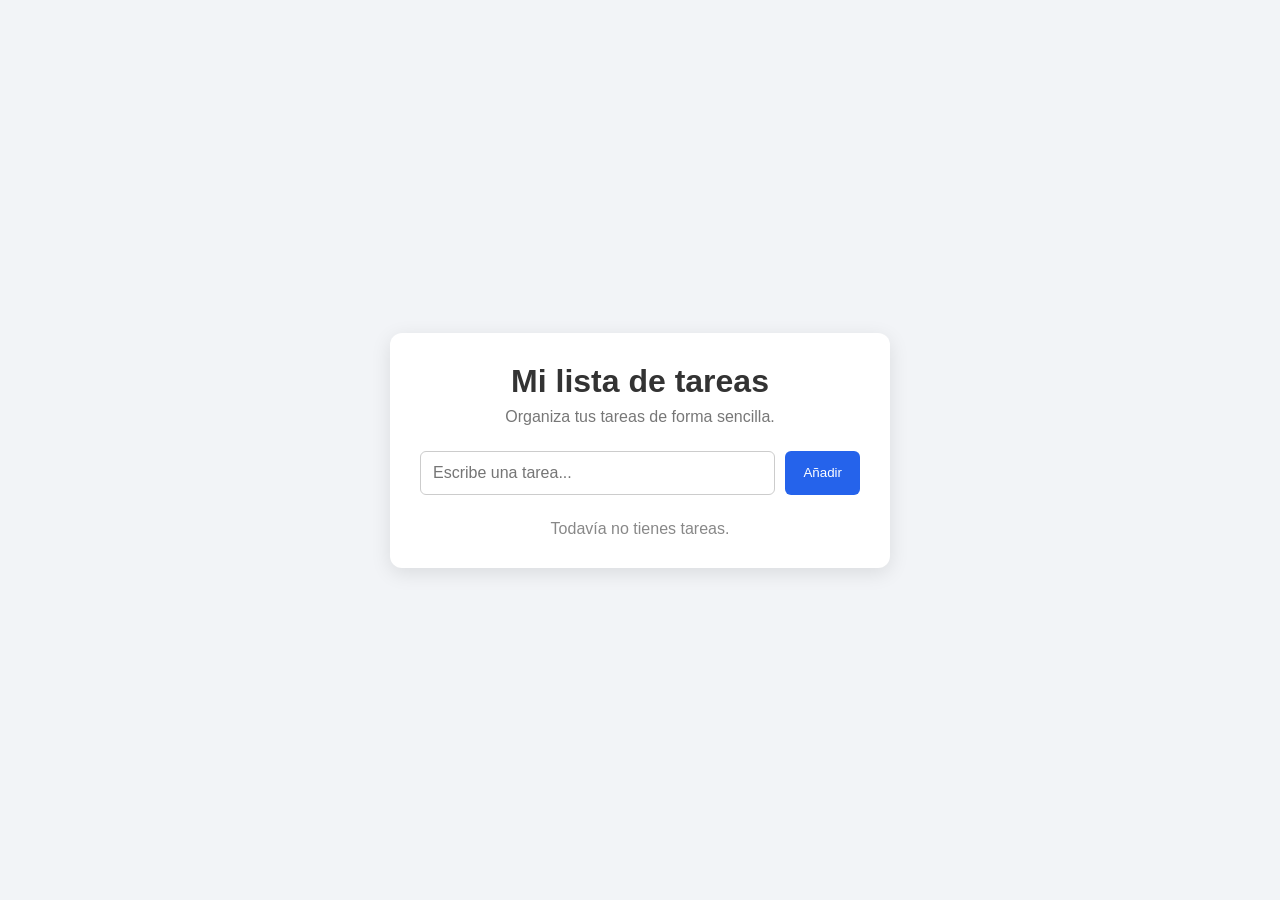
<file: Nuevo_Proyecto/index.html>
<!DOCTYPE html>
<html lang="es">
<head>
    <meta charset="UTF-8">
    <meta name="viewport" content="width=device-width, initial-scale=1.0">
    <title>Mi lista de tareas</title>

    <!-- Conectamos el CSS -->
    <link rel="stylesheet" href="style.css">
</head>
<body>

    <main class="contenedor">
        <h1>Mi lista de tareas</h1>
        <p class="subtitulo">Organiza tus tareas de forma sencilla.</p>

        <div class="entrada">
            <input 
                type="text" 
                id="tareaInput" 
                placeholder="Escribe una tarea..."
            >
            <button id="agregarBtn">Añadir</button>
        </div>

        <ul id="listaTareas"></ul>

        <p id="mensaje" class="mensaje">
            Todavía no tienes tareas.
        </p>
    </main>

    <!-- Conectamos el JavaScript -->
    <script src="script.js"></script>
</body>
</html>
</file>
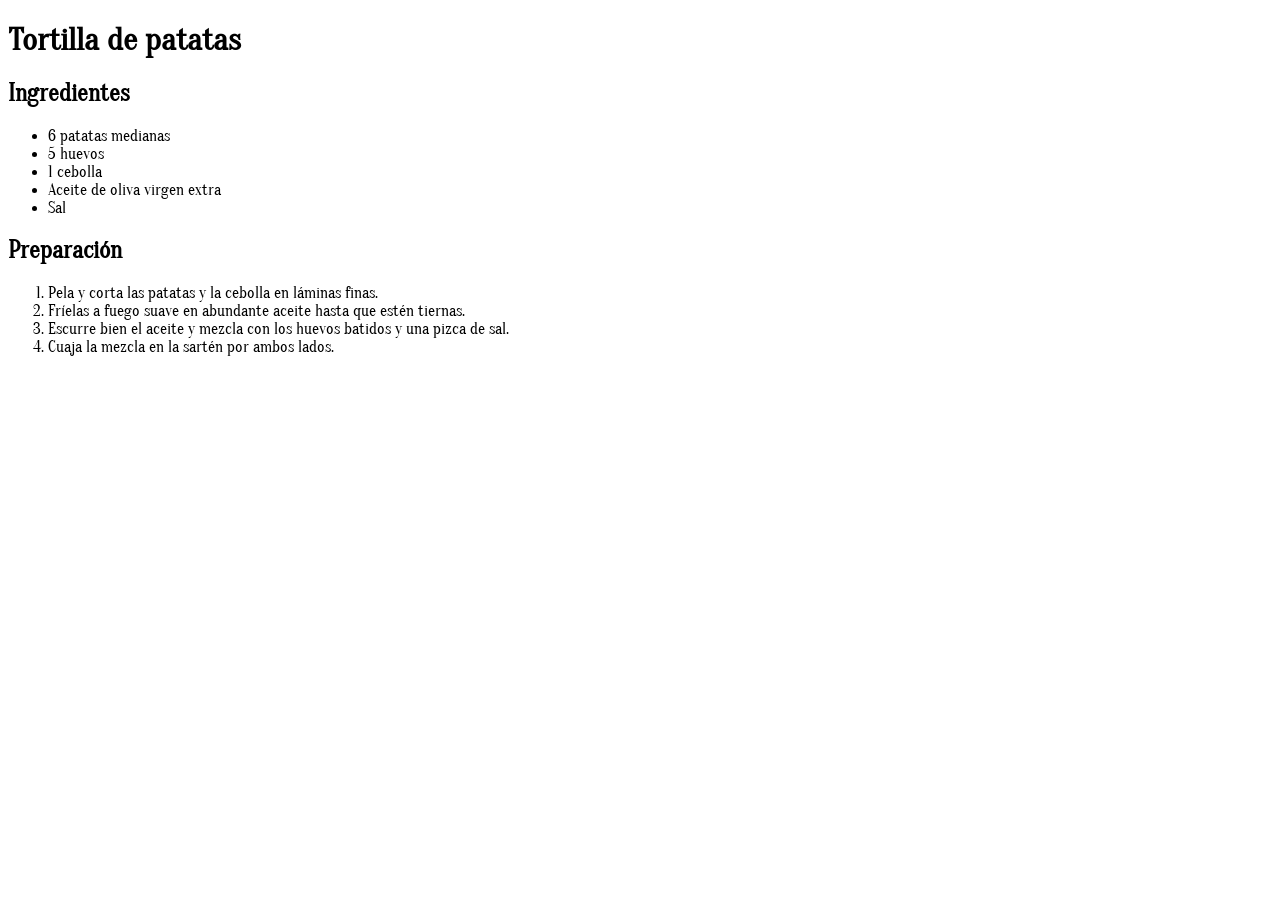
<file: Receta_Font/index.html>
<!DOCTYPE html>
<html lang="es">
<head>
  <meta charset="UTF-8">
  <meta name="viewport" content="width=device-width, initial-scale=1.0">
  <title>Tortilla de patatas · Con tipografía de Google Fonts</title>


  <link rel="stylesheet" href="style.css">

  <!-- DOCUMENTACION:
  1. Se añade Google Fonts
  2. Se importa la fuente Outfit
  3. Se importa Outfit en todo el body del html desde el css 
  -->
  <!-- <link rel="preconnect" href="https://fonts.googleapis.com">
  <link rel="preconnect" href="https://fonts.gstatic.com" crossorigin>
  <link href="https://fonts.googleapis.com/css2?family=Outfit:wght@100..900&display=swap" rel="stylesheet"> -->

  <!--DOCUMENTACION
  1. Se añade Google Fonts
  2. Se importa la fuente Oranienbaum
  3. Se importa Oranienbaum en todo el body del html desde el css
  -->
  <link rel="preconnect" href="https://fonts.googleapis.com">
  <link rel="preconnect" href="https://fonts.gstatic.com" crossorigin>
  <link href="https://fonts.googleapis.com/css2?family=Oranienbaum&display=swap" rel="stylesheet">

</head>
<body>

  <h1>Tortilla de patatas</h1>

  <h2>Ingredientes</h2>
  <ul>
    <li>6 patatas medianas</li>
    <li>5 huevos</li>
    <li>1 cebolla</li>
    <li>Aceite de oliva virgen extra</li>
    <li>Sal</li>
  </ul>

  <h2>Preparación</h2>
  <ol>
    <li>Pela y corta las patatas y la cebolla en láminas finas.</li>
    <li>Fríelas a fuego suave en abundante aceite hasta que estén tiernas.</li>
    <li>Escurre bien el aceite y mezcla con los huevos batidos y una pizca de sal.</li>
    <li>Cuaja la mezcla en la sartén por ambos lados.</li>
  </ol>

</body>
</html>
</file>
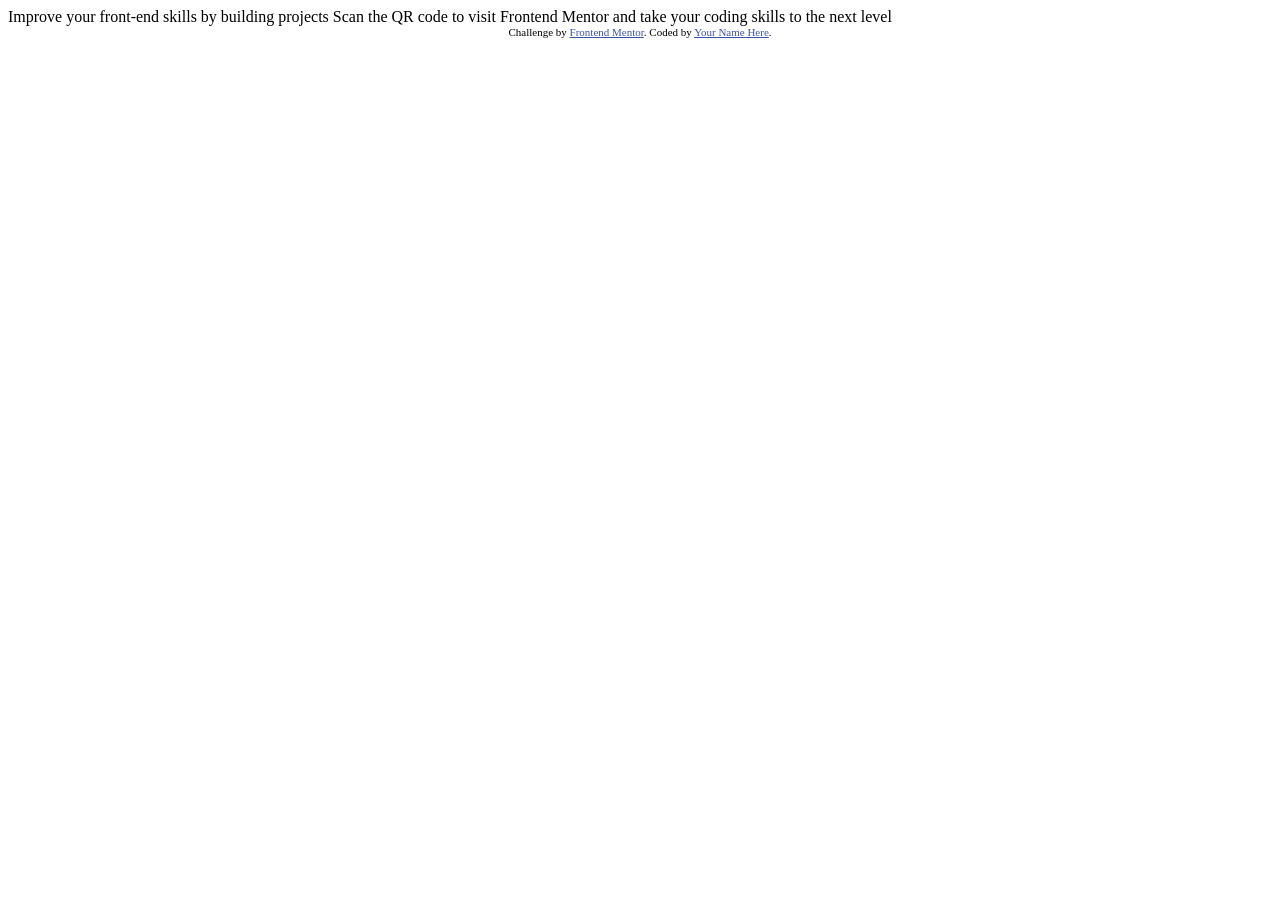
<file: qr-code-component-main-2/qr-code-component-main-2/index.html>
<!DOCTYPE html>
<html lang="en">
<head>
  <meta charset="UTF-8">
  <meta name="viewport" content="width=device-width, initial-scale=1.0"> <!-- displays site properly based on user's device -->

  <link rel="icon" type="image/png" sizes="32x32" href="./images/favicon-32x32.png">
  
  <title>Frontend Mentor | QR code component</title>

  <!-- Feel free to remove these styles or customise in your own stylesheet 👍 -->
  <style>
    .attribution { font-size: 0.6875rem; text-align: center; }
    .attribution a { color: hsl(228, 45%, 44%); }
  </style>
</head>
<body>

  Improve your front-end skills by building projects

  Scan the QR code to visit Frontend Mentor and take your coding skills to the next level
  
  <footer class="attribution">
    Challenge by <a href="https://www.frontendmentor.io?ref=challenge">Frontend Mentor</a>. 
    Coded by <a href="#">Your Name Here</a>.
  </footer>
</body>
</html>
</file>
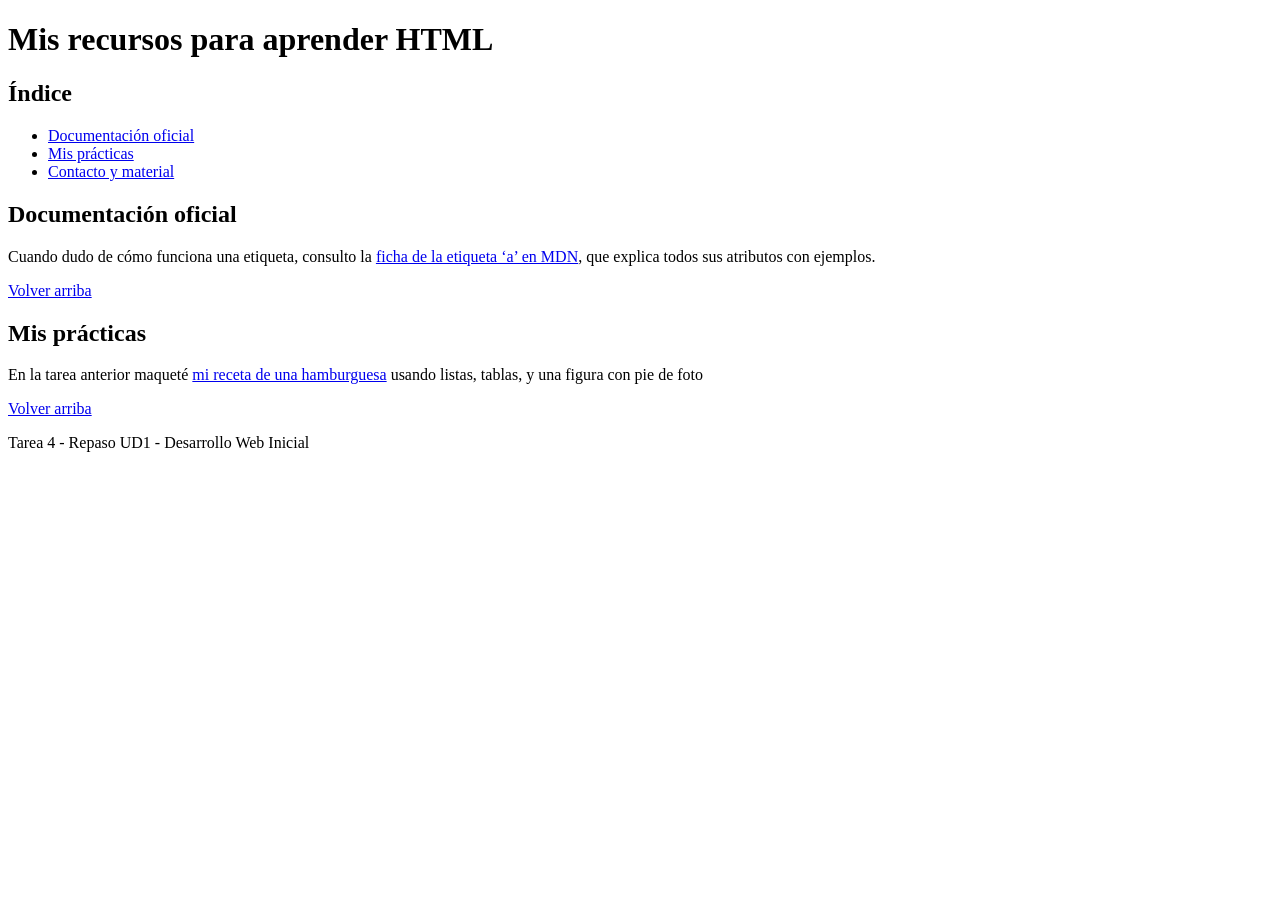
<file: recursos.html>
<!DOCTYPE html>
<html lang="es">
<head>
    <meta charset="UTF-8">
    <meta name="viewport" content="width=device-width, initial-scale=1.0">
    <title>Recursos - Daniel Marchal</title>
</head>
<body>

    <header id="inicio">
        <h1>Mis recursos para aprender HTML</h1>
        <nav>
            <h2>Índice</h2>

            <ul>
                <li>
                    <a href="#documentacion">Documentación oficial</a>
                </li>
                <li>
                    <a href="#practicas">Mis prácticas</a>
                </li>
                <li>
                    <a href="#contacto">Contacto y material</a>
                </li>
            </ul>

        </nav>
    </header>

    <main>
        <section id="documentacion">
            <h2>Documentación oficial</h2>
            <p>
                Cuando dudo de cómo funciona una etiqueta, consulto la 
                <a href="https://developer.mozilla.org/es/docs/Web/HTML/Reference/Elements/a">ficha de la etiqueta ‘a’ en MDN</a>,
                que explica todos sus atributos con ejemplos.
            </p>
            <p><a href="#inicio">Volver arriba</a></p>
        </section>

        <section id="practicas">
            <h2>Mis prácticas</h2>
            <p>
                En la tarea anterior maqueté <a href="receta.html">mi receta de una hamburguesa</a> usando listas, tablas, y una figura con pie de foto
            </p>
            <p><a href="#inicio">Volver arriba</a></p>
        </section>
    </main>


    <footer>
        <p>Tarea 4 - Repaso UD1 - Desarrollo Web Inicial</p>
    </footer>

</body>
</html>
</file>
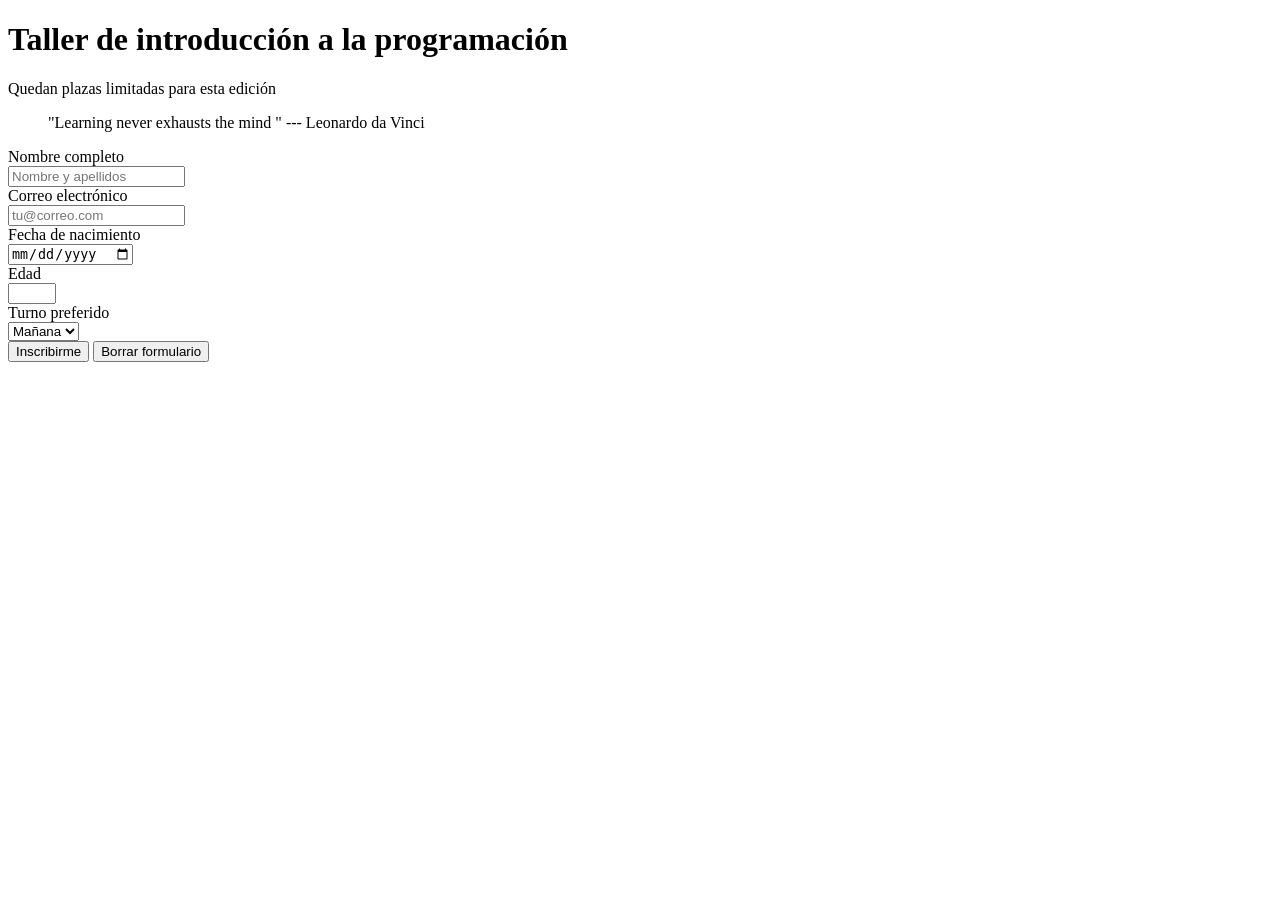
<file: taller.html>
<!DOCTYPE html>
<html lang="es">
<head>
    <meta charset="UTF-8">
    <meta name="viewport" content="width=device-width, initial-scale=1.0">
    <title>Taller - Daniel Marchal</title>
</head>
<body>
    <h1>Taller de introducción a la programación</h1>
    <p>Quedan plazas limitadas para esta edición</p>
    <blockquote>"Learning never exhausts the mind " --- Leonardo da Vinci</blockquote>
    <form>
        <label for="nombre">Nombre completo <br> </label>
        <input type="text" id="nombre" name="nombre" placeholder="Nombre y apellidos" required> 

        <br>

        <label for="correo">Correo electrónico <br> </label>
        <input type="email" id="correo" name="correo" placeholder="tu@correo.com" required>

        <br>

        <label for="fecha">Fecha de nacimiento <br> </label>
        <input type="date" id="fecha" name="fecha" required>

        <br>

        <label for="edad">Edad <br> </label>
        <input type="number" id="edad" name="edad" min="16" max="50">

        <br>

        <label for="turno">Turno preferido <br> </label>
        <select name="turno" id="turno" required>
            <option value="maniana">Mañana</option>
            <option value="tarde">Tarde</option>
            <option value="noche">Noche</option>
        </select>

        <br>

        <button type="submit">Inscribirme</button>
        <button type="reset">Borrar formulario</button>

    </form>
</body>
</html>
</file>
<file: Nuevo_Proyecto/style.css>
* {
    box-sizing: border-box;
    margin: 0;
    padding: 0;
}

body {
    font-family: Arial, sans-serif;
    background-color: #f2f4f7;
    color: #333;

    min-height: 100vh;
    display: flex;
    justify-content: center;
    align-items: center;
}

.contenedor {
    width: 90%;
    max-width: 500px;
    background-color: white;
    padding: 30px;
    border-radius: 12px;
    box-shadow: 0 5px 20px rgba(0, 0, 0, 0.1);
}

h1 {
    text-align: center;
    margin-bottom: 8px;
}

.subtitulo {
    text-align: center;
    color: #777;
    margin-bottom: 25px;
}

.entrada {
    display: flex;
    gap: 10px;
}

.entrada input {
    flex: 1;
    padding: 12px;
    border: 1px solid #ccc;
    border-radius: 6px;
    font-size: 16px;
}

.entrada button {
    padding: 12px 18px;
    border: none;
    border-radius: 6px;
    background-color: #2563eb;
    color: white;
    cursor: pointer;
}

.entrada button:hover {
    background-color: #1d4ed8;
}

#listaTareas {
    list-style: none;
    margin-top: 25px;
}

.tarea {
    display: flex;
    justify-content: space-between;
    align-items: center;
    padding: 12px;
    margin-bottom: 10px;
    background-color: #f8fafc;
    border-radius: 6px;
    border-left: 4px solid #2563eb;
}

.tarea.completada {
    text-decoration: line-through;
    opacity: 0.5;
}

.eliminar {
    border: none;
    background-color: #ef4444;
    color: white;
    padding: 6px 10px;
    border-radius: 5px;
    cursor: pointer;
}

.eliminar:hover {
    background-color: #dc2626;
}

.mensaje {
    text-align: center;
    margin-top: 20px;
    color: #888;
}
</file>
<file: Receta_Font/style.css>
/* body{
    font-family: 'Outfit', sans-serif;
}  */

body{
    font-family: 'Oranienbaum', sans-serif;
}
</file>
